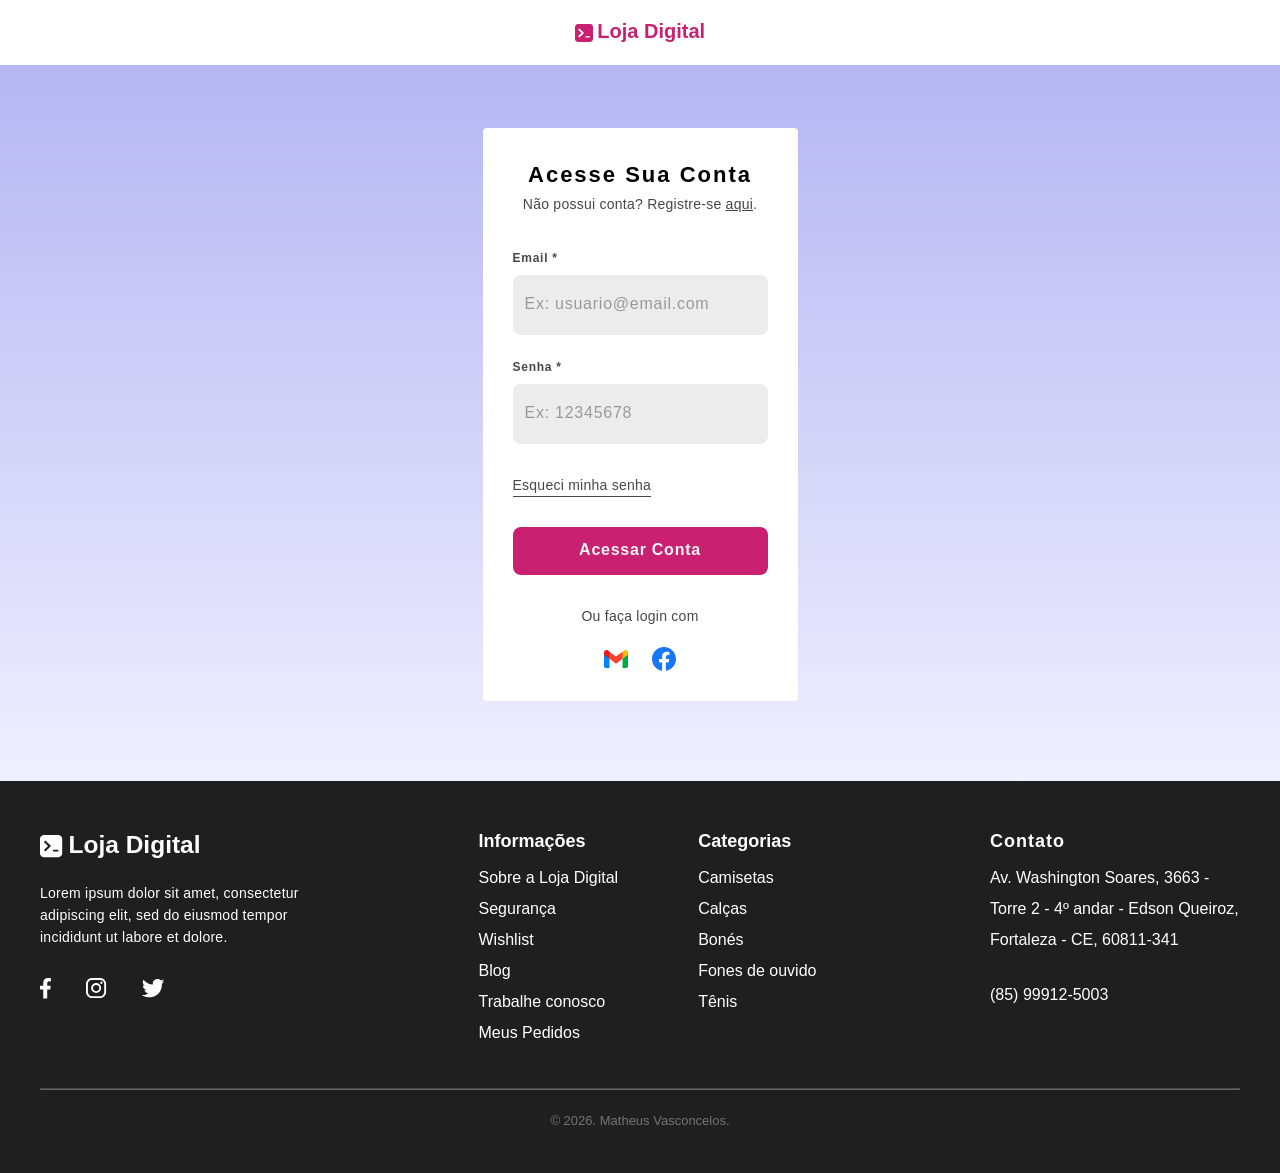
<file: src/pages/login.html>
<!DOCTYPE html>
<html lang="pt-br">

<head>
    <meta charset="UTF-8">
    <meta name="viewport" content="width=device-width, initial-scale=1.0">
    <link rel="stylesheet" href="../styles/reset.css"/>
    <link rel="stylesheet" href="../styles/global.css"/>
    <link rel="stylesheet" href="../styles/responsive.css"/>
    <title>Entrar - Loja Digital</title>
</head>

<body>
    <header>
        <nav>
            <a href="../../index.html">
                <img src="../assets/logotipo.svg" alt="logotipo" />
                <span>Loja Digital</span>
            </a>
        </nav>
    </header>

    <main>
        <form>
            <h1>Acesse sua conta</h1>
            <p>Não possui conta? Registre-se <a href="">aqui</a>.</p>
            <div class="inputs">
                <div>
                    <label>email *</label>
                    <input type="email" placeholder="Ex: usuario@email.com" required />
                </div>
                <div>
                    <label>senha *</label>
                    <input type="password" placeholder="Ex: 12345678" required />
                </div>
            </div>
            <span>
                <a href="#">Esqueci minha senha</a>
            </span>
            <button>acessar conta</button>
            <div class="others">
                <span>Ou faça login com</span>
                <nav>
                    <ul>
                        <li>
                            <a href="#">
                                <img src="../assets/gmail.svg" alt="icone do gmail" />
                            </a>
                        </li>
                        <li>
                            <a href="#">
                                <img src="../assets/facebook.svg" alt="icone do facebook" />
                            </a>
                        </li>
                    </ul>
                </nav>
            </div>
        </form>
    </main>
    <footer>
        <div class="container">
            <div class="social">
                <nav class="logo">
                    <a href="../../index.html">
                        <img src="../assets/logo-white.svg" alt="logotipo" />
                        <span>Loja Digital</span>
                    </a>
                </nav>
                <p>
                    Lorem ipsum dolor sit amet, consectetur adipiscing elit, sed do eiusmod tempor incididunt ut labore
                    et dolore.
                </p>
                <nav class="absolute">
                    <ul>
                        <li>
                            <a href="#">
                                <img src="../assets/facebook-branco.svg" alt="facebook-branco">
                            </a>
                        </li>
                        <li>
                            <a href="#">
                                <img src="../assets/instagram-branco.svg" alt="instagram-branco">
                            </a>
                        </li>
                        <li>
                            <a href="#">
                                <img src="../assets/twitter-branco.svg" alt="twitter-branco">
                            </a>
                        </li>
                    </ul>
                </nav>
            </div>
            <div class="more">
                <div>
                    <h2>Informações</h2>
                    <ul>
                        <li>
                            <a href="#">Sobre a Loja Digital</a>
                        </li>
                        <li>
                            <a href="#">Segurança</a>
                        </li>
                        <li>
                            <a href="#">Wishlist</a>
                        </li>
                        <li>
                            <a href="#">Blog</a>
                        </li>
                        <li>
                            <a href="#">Trabalhe conosco</a>
                        </li>
                        <li>
                            <a href="#">Meus Pedidos</a>
                        </li>
                    </ul>
                </div>
                <div>
                    <h2>Categorias</h2>
                    <ul>
                        <li>
                            <a href="#">Camisetas</a>
                        </li>
                        <li>
                            <a href="#">Calças</a>
                        </li>
                        <li>
                            <a href="#">Bonés</a>
                        </li>
                        <li>
                            <a href="#">Fones de ouvido</a>
                        </li>
                        <li>
                            <a href="#">Tênis</a>
                        </li>
                    </ul>
                </div>
            </div>
            <div class="contact">
                <h2>Contato</h2>
                <address>
                    <a href="https://maps.app.goo.gl/bdcUn6PqmHfCjR9KA" target="_blank">Av. Washington Soares, 3663 - Torre 2 - 4º andar - Edson Queiroz, Fortaleza - CE, 60811-341</a>
                </address>
                <span>
                    <a href="tel:+5585999125003">(85) 99912-5003</a>
                </span>
            </div>
        </div>
        <hr>
        <small>&copy; 2026. Matheus Vasconcelos.</small>
    </footer>

</body>

</html>
</file>
<file: src/styles/global.css>
header {
    nav {
        a {
            display: flex;
            align-items: center;
            gap: 4.5px;
            padding: 20px;
            width: fit-content;
            margin: auto;

            span {
                font-size: 20px;
                text-transform: capitalize;
                font-weight: 700;
                color: #c92071;
                margin-bottom: 2px;
            }
        }
    }
}

main {
    background: linear-gradient(#b5b6f2, #efefff);
    padding: 63px 0 80px;

    form {
        width: 315px;
        background-color: #fff;
        margin: 0 auto;
        border-radius: 4px;
        padding: 30px;

        p,
        .inputs,
        span,
        button {
            margin-bottom: 30px;
        }

        h1 {
            font-size: 22px;
            line-height: 34px;
            letter-spacing: 2px;
            text-align: center;
            text-transform: capitalize;
        }

        p {
            color: #474747;
            font-size: 14px;
            line-height: 24px;
            letter-spacing: .25px;
            text-align: center;


            a {
                display: inline;
                text-decoration: underline;
                color: inherit;

            }
        }

        .inputs {
            display: flex;
            flex-direction: column;
            gap: 20px;

            div {
                label {
                    font-size: 12px;
                    font-weight: 700;
                    line-height: 24px;
                    letter-spacing: .75px;
                    color: #474747;
                    text-transform: capitalize;
                    margin-bottom: 5px;
                }

                input {
                    height: 60px;
                    font-size: 16px;
                    line-height: 28px;
                    letter-spacing: .75px;
                    padding: 0 12px;
                    border: none;
                    background-color: #4747471a;
                    width: 100%;
                    border-radius: 8px;
                    outline-color: #c92071;
                    padding-bottom: 2px;


                    &::placeholder {
                        color: #999;

                    }

                }
            }
        }

        span {
            a {
                font-size: 14px;
                line-height: 22px;
                letter-spacing: .25px;
                color: #474747;
                border-bottom: solid .5px #474747;
                width: fit-content;
            }
        }

        button {
            width: 100%;
            height: 48px;
            border-radius: 8px;
            border: none;
            background-color: #c92071;
            color: #f5f5f5;
            text-transform: capitalize;
            font-size: 16px;
            line-height: 24px;
            letter-spacing: .75px;
            font-weight: 600;
            padding-bottom: 2px;

        }

        .others {
            width: fit-content;
            margin: 0 auto;

            span {
                font-size: 14px;
                line-height: 22px;
                letter-spacing: .25px;
                color: #474747;
                margin-bottom: 20px;
            }

            nav {
                ul {
                    display: flex;
                    justify-content: center;
                    gap: 24px;
                }
            }
        }

    }
}

footer {
    background-color: #1f1f1f;
    padding: 50px 20px 45px;

    * {
        color: #fff;
    }

    div {
        .social {
            margin-bottom: 40px;

            nav {
                margin-bottom: 20px;

                a {
                    display: flex;
                    align-items: center;
                    gap: 5.5px;

                    span {
                        font-size: 24.5px;
                        font-weight: 600;
                        text-transform: capitalize;
                        margin-bottom: 3px;
                    }
                }
            }

            p {
                font-size: 14px;
                line-height: 22px;
                letter-spacing: 0.25px;
                width: 307px;
                margin-bottom: 30px;
            }

            nav {
                ul {
                    display: flex;
                    align-items: center;
                    gap: 35px;
                }
            }
        }

        .more {
            display: flex;
            gap: 32px;
            margin-bottom: 40px;

            h2 {
                font-size: 18px;
                font-weight: 600;
                margin-bottom: 10px;
            }

            ul {
                li {
                    a {
                        line-height: 31px;
                    }
                }
            }
        }

        .contact{
            margin-bottom: 40px;
            h2{
                font-size: 18px;
                text-transform: capitalize;
                margin-bottom: 10px;
                letter-spacing: 1px;
            }

            address{
                width: 270px;
                margin-bottom: 31px;

                a{
                    font-style: normal;
                    line-height: 31px;
                }
            }
        }
    }
    
    hr{
        border-color: #ffffff4d;
        margin-bottom: 23px;
    }
    
    small{
        font-size: 13px;
        display: flex;
        justify-content: center;
        color: #8d8d8dc6;
    }
}
</file>
<file: src/styles/responsive.css>
@media (width >= 480px) {
    footer{
        padding: 50px 40px 45px;

        div {
            .social{
                p {
                    width: 100%;
                }
            }

            .more{
                justify-content: space-between;
            }

            .contact{
                address{
                    width: 100%;
                }
            }
        }
    }

}

@media (width >= 768px) {
    footer{

        div{
            .social{
                position: relative;

                .absolute{
                    position: absolute;
                    width: fit-content;
                    right: 1px;
                    top: 7.5px;
                }
            }

            .more {
                flex-direction: column;

                ul {
                    display: grid;
                    grid-template-columns: 1fr 1fr 1fr;
                }
            }
        }
    }
}

@media (width >= 1024px) {
    footer{
        .container{
            display: grid;
            grid-template-columns: 1fr 2fr;
            column-gap: 50px;            

            .social{
                position: static;
                width: fit-content;
                
                p{
                    width: 265px;
                }
                
                .absolute{
                    position: static;
                }
            }
        }
    }
}

@media (width >= 1200px) {
    footer{
        .container {
            display: flex;
            justify-content: space-between;

            .more {
                flex-direction: row;
                gap: 80px;
                
                ul {
                    display: block;
                }
            }

            .contact {
                address {
                    width: 250px;
                }
            }
        }
    }

}

@media (width >= 1440px) {
    footer{
        padding: 70px 100px 20px;

        .container {
            .social {
                .logo {
                    margin-bottom: 35px;


                    a {
                        img {
                            width: 33px;
                        }
                        span{
                            font-size: 36px;
                        }
                    }
                }
                p {
                    font-size: 16px;
                    width: 307px;
                    margin-bottom: 40px;
                }
            }

            .more {
                gap: 100px;

                h2{
                    margin-bottom: 28px;

                }

                ul{
                    li{
                        a{
                            line-height: 38px;
                        }
                    }
                }
            }

            .contact {
                h2 {
                    margin-bottom: 28px;
                }
            }
        }
    }
}
</file>
